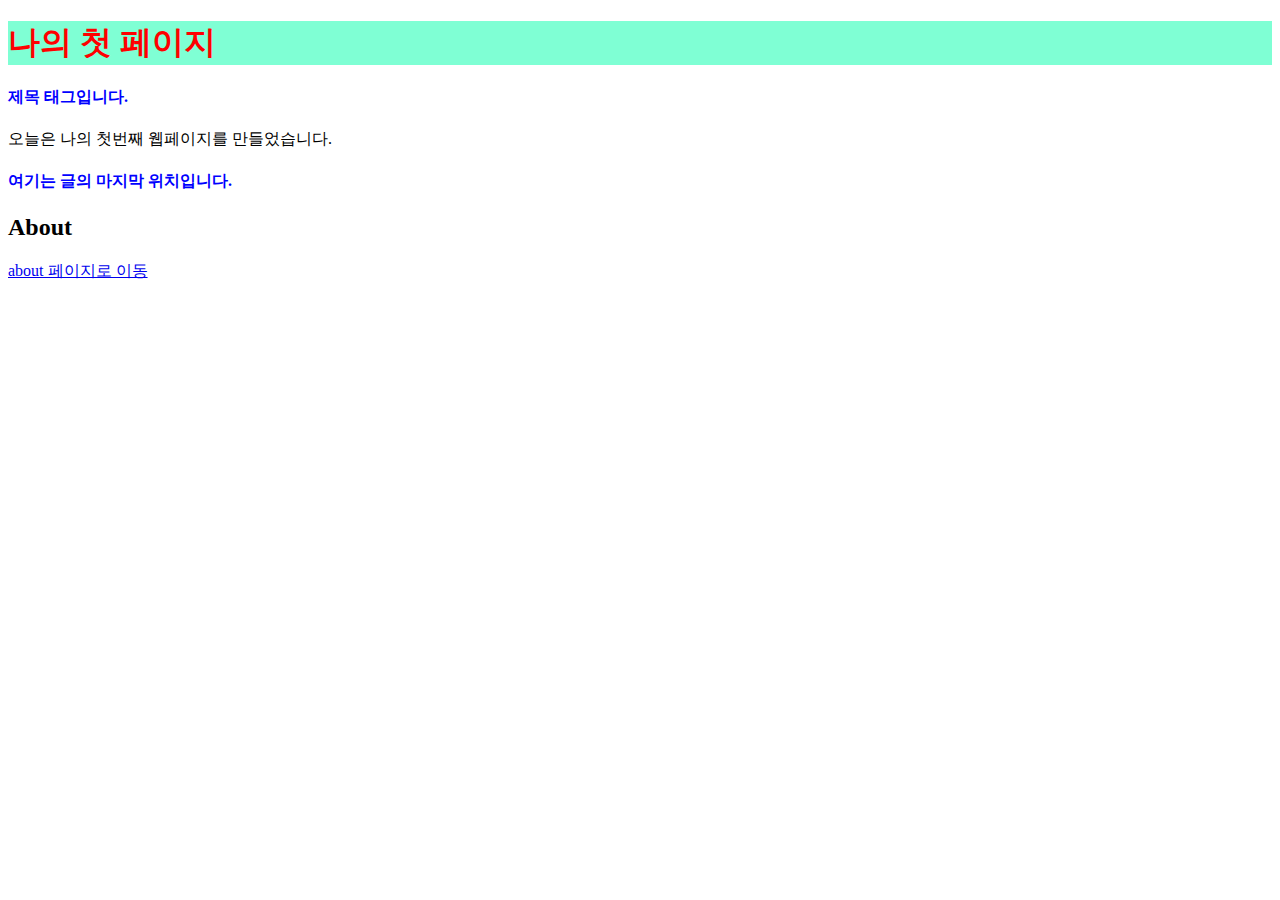
<file: basic/index.html>
<!-- HTML5 로 작성됨. -->
<!DOCTYPE html>
<html lang="kr">

<head>
  <meta charset="UTF-8">
  <meta name="viewport" content="width=device-width, initial-scale=1.0">
  <link rel="stylesheet" href="../css/main.css">
  <title>Document</title>
  <script defer src="../js/main.js"></script>
</head>
<body>
  <h1>나의 첫 페이지</h1>
  <h4>제목 태그입니다.</h4>
  <p>오늘은 나의 첫번째 웹페이지를 만들었습니다.</p>
  <h4>여기는 글의 마지막 위치입니다.</h4>
  <h2>About</h2>
  <a href="about.html">about 페이지로 이동</a>
</body>

</html>
</file>
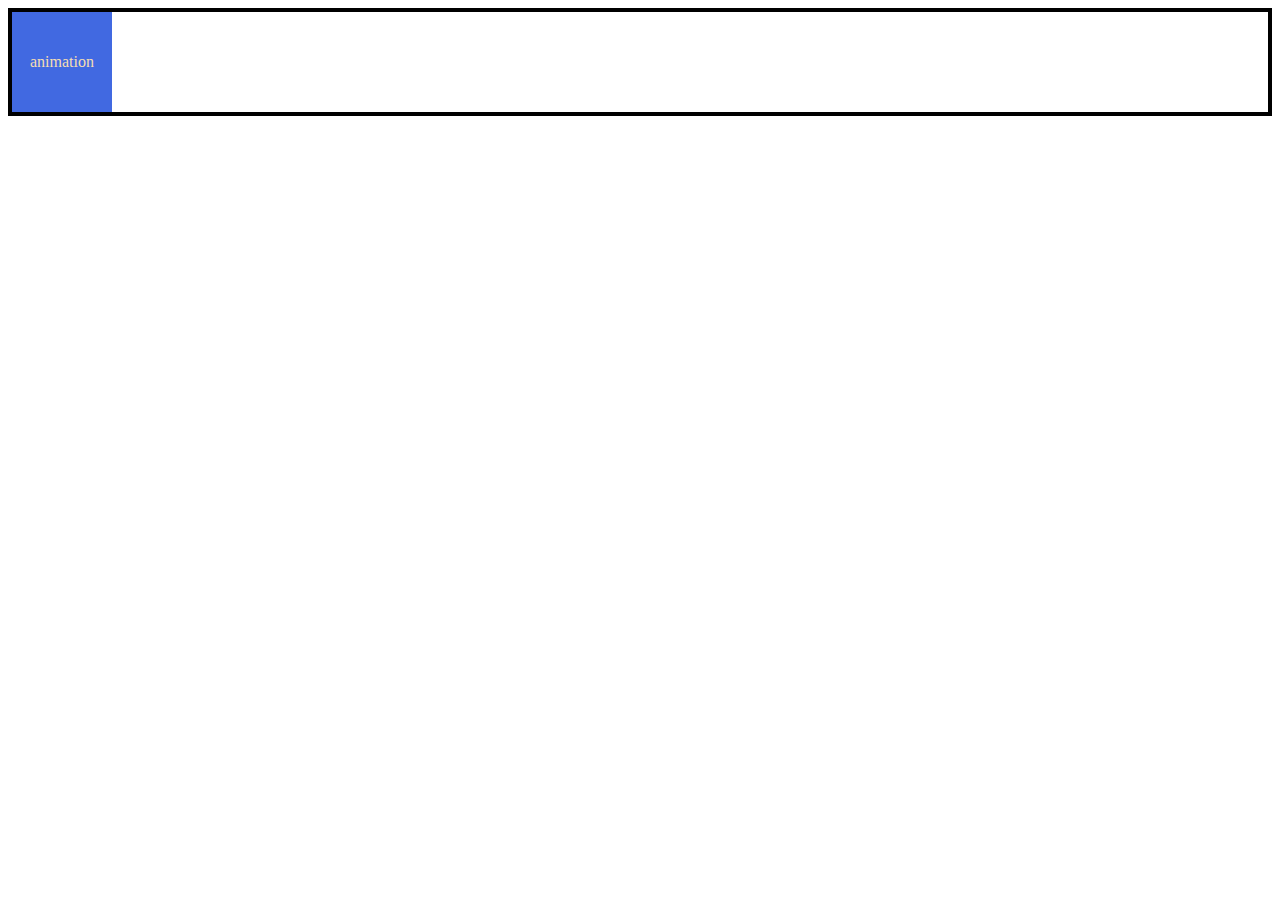
<file: animation/animation.html>
<!DOCTYPE html>
<html lang="kr">
<head>
  <meta charset="UTF-8">
  <meta name="viewport" content="width=device-width, initial-scale=1.0">
  <link rel="stylesheet" href="./css/animation.css">
  <title>Document</title>
</head>
<body>
  <div class="container">
    <div class="item">
      animation
    </div>
  </div>
</body>
</html>
</file>
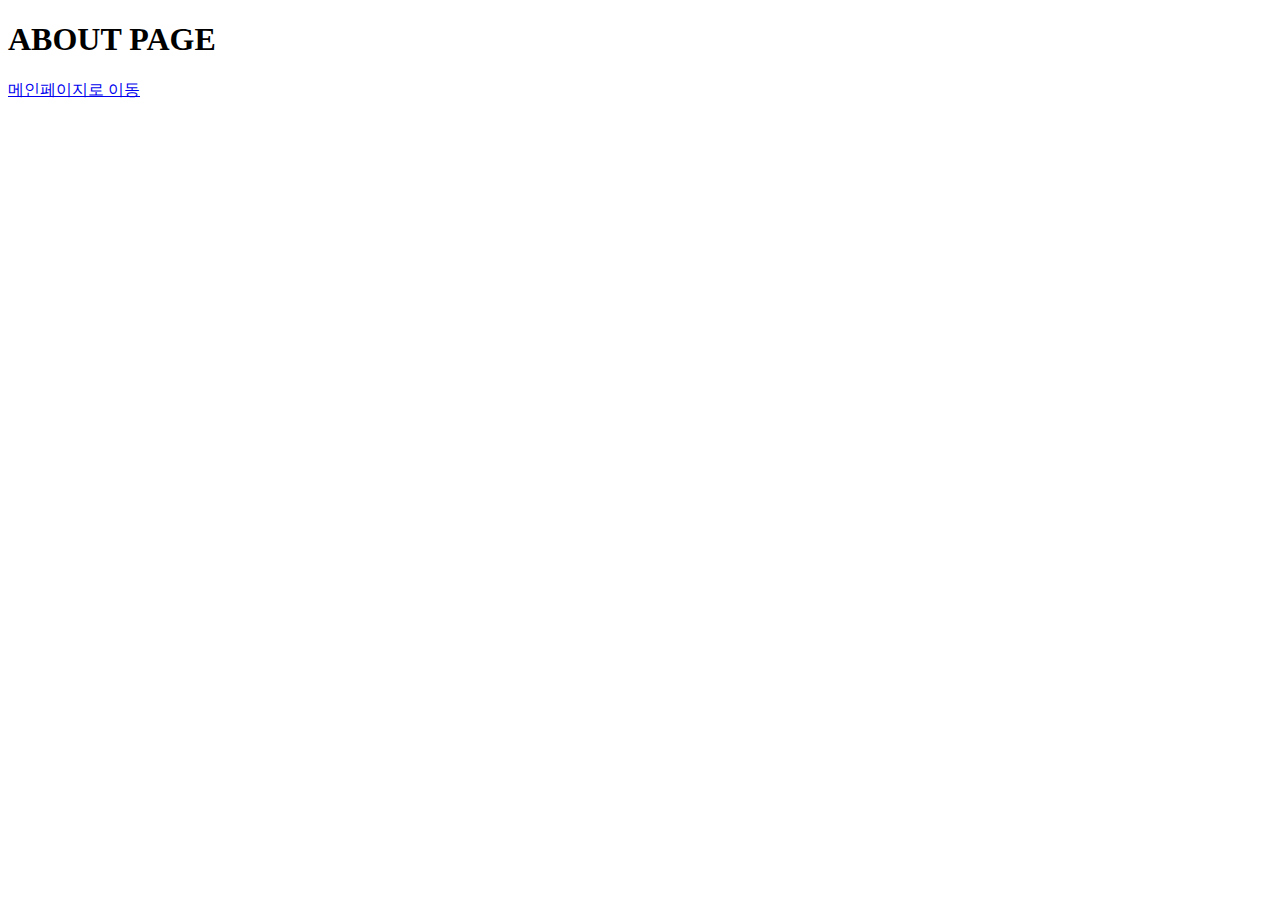
<file: basic/about.html>
<!DOCTYPE html>
<html lang="kr">
<head>
  <meta charset="UTF-8">
  <meta name="viewport" content="width=device-width, initial-scale=1.0">
  <title>Document</title>
</head>
<body>
  <h1>ABOUT PAGE</h1>  
  <a href="index.html">메인페이지로 이동</a>
</body>
</html>
</file>
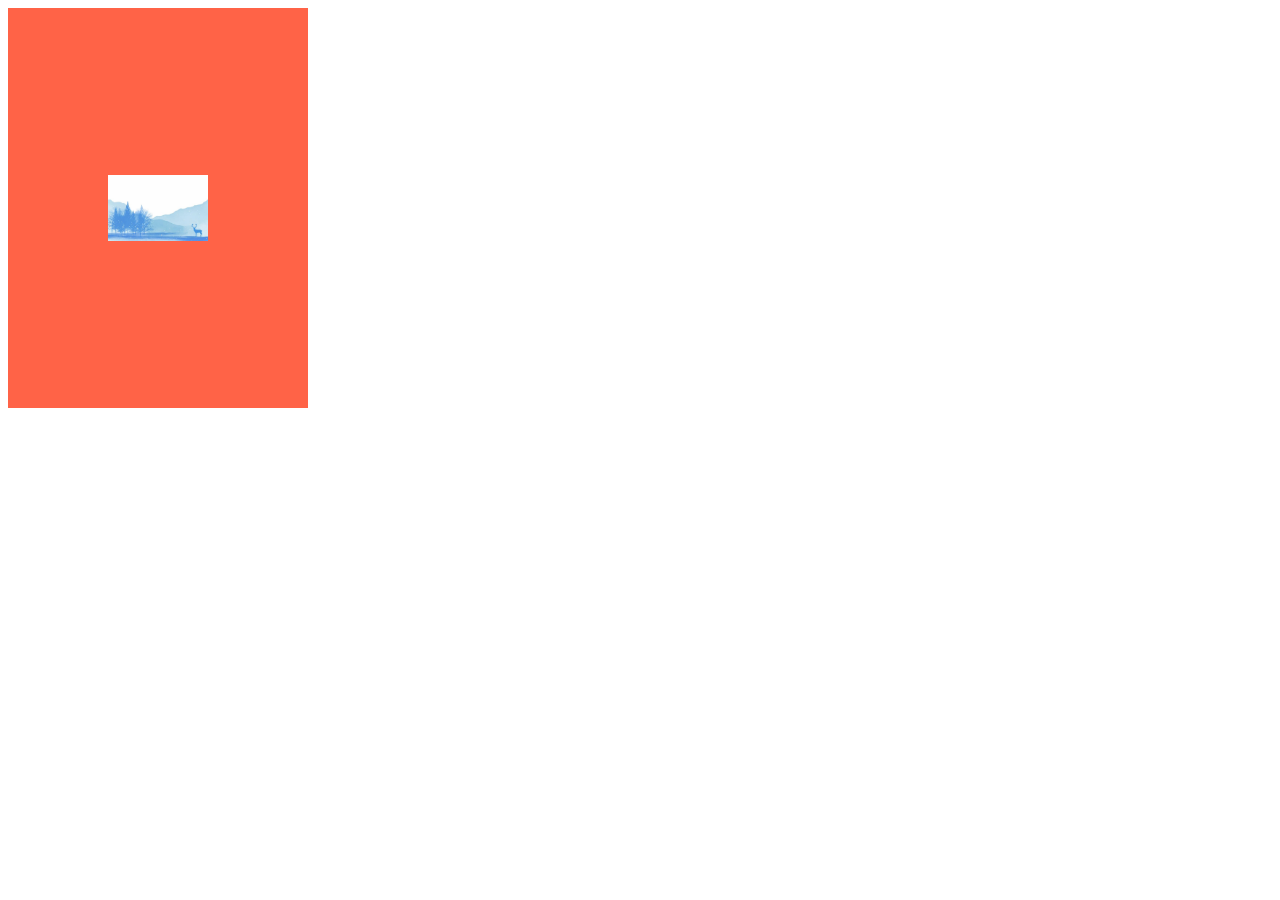
<file: basic/background-img.html>
<!DOCTYPE html>
<html lang="kr">
<head>
  <meta charset="UTF-8">
  <meta name="viewport" content="width=device-width, initial-scale=1.0">
  <link rel="stylesheet" href="../css/background-img.css">
  <title>Document</title>
</head>
<body>
  <div class="container">

  </div>
</body>
</html>
</file>
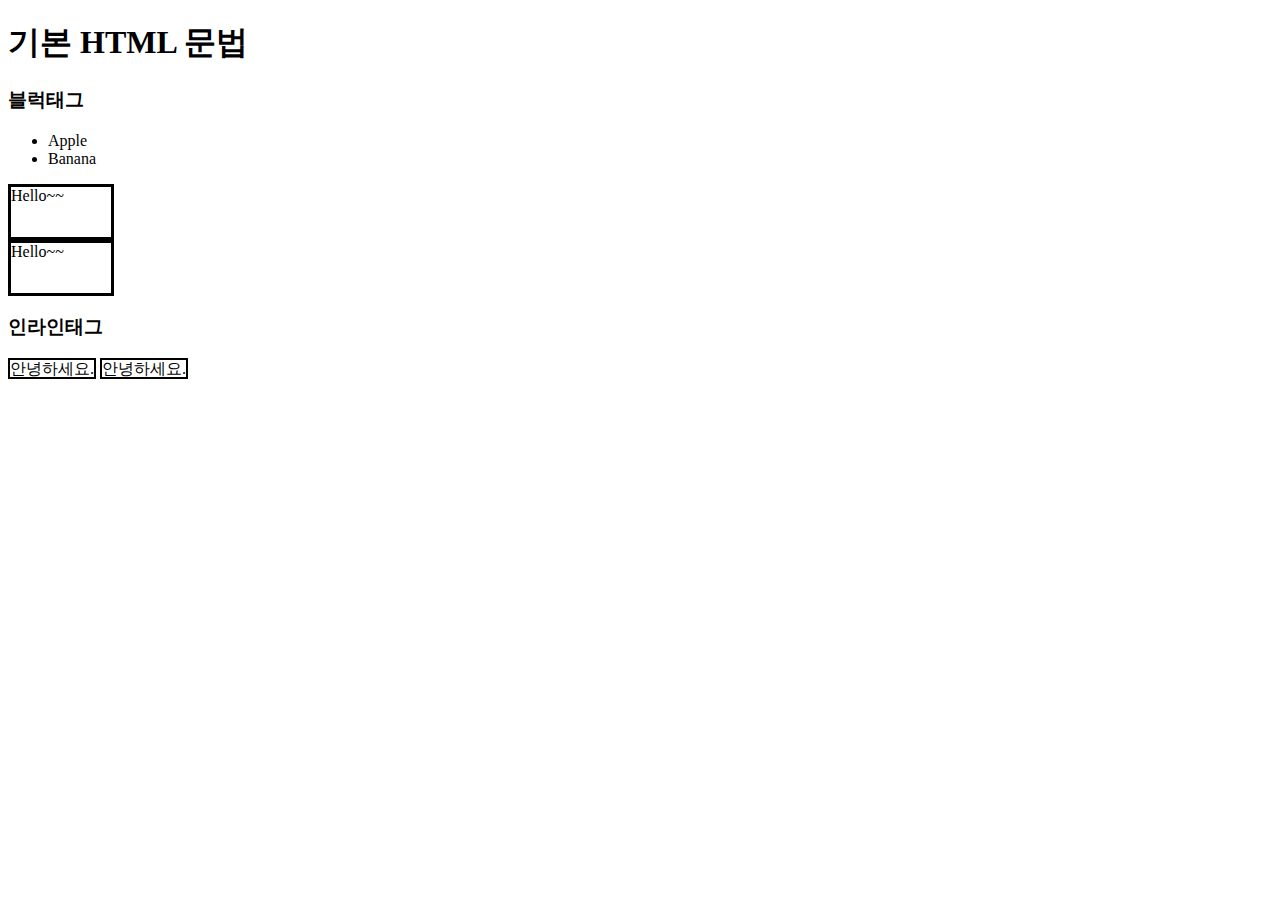
<file: basic/basic.html>
<!DOCTYPE html>
<html lang="kr">
<head>
  <meta charset="UTF-8">
  <meta name="viewport" content="width=device-width, initial-scale=1.0">
  <link rel="stylesheet" href="../css/basic.css">
  <title>Document</title>
</head>
<body>
  <!-- css 선택자 : class, id -->
  <h1 class="title">기본 HTML 문법</h1>
  <h3>블럭태그</h3>
  <div>
    <ul clas="fruits">
      <li>Apple</li>
      <li>Banana</li>
    </ul>
  </div>
  <div class="hello">Hello~~</div>
  <div class="hello">Hello~~</div>

  <h3>인라인태그</h3>
  <span class="span-hello">안녕하세요.</span>
  <span class="span-hello">안녕하세요.</span>
</body>
</html>
</file>
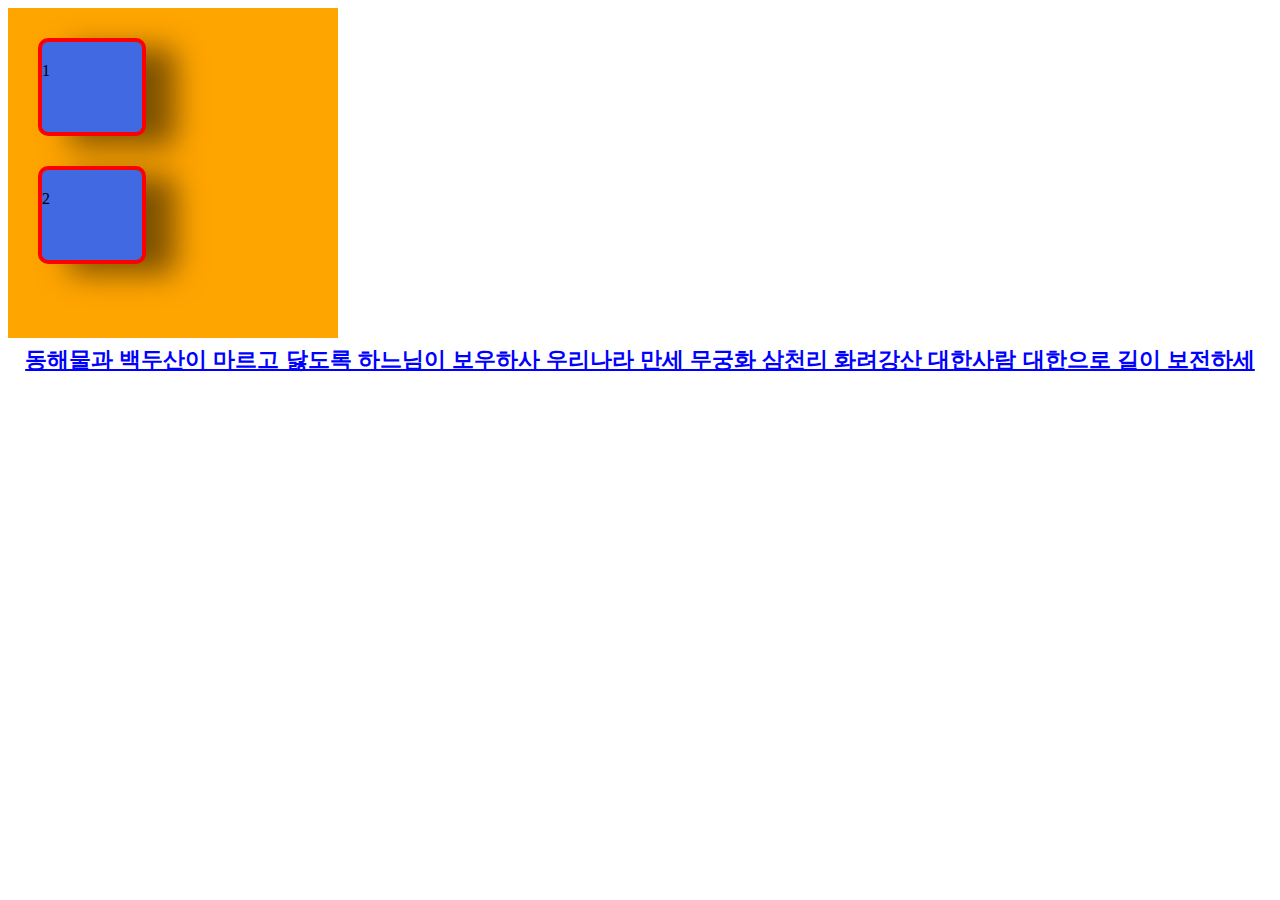
<file: basic/box-shape.html>
<!DOCTYPE html>
<html lang="kr">
<head>
  <meta charset="UTF-8">
  <meta name="viewport" content="width=device-width, initial-scale=1.0">
  <link rel="stylesheet" href="../css/box-shape.css">
  <title>Document</title>
</head>
<body>
  <div class="container">
    <div class="item">1</div>
    <div class="item">2</div>
  </div>

  <div class="font-test">
    동해물과 백두산이 마르고 닳도록
    하느님이 보우하사 우리나라 만세
    무궁화 삼천리 화려강산
    대한사람 대한으로 길이 보전하세
  </div>
</body>
</html>
</file>
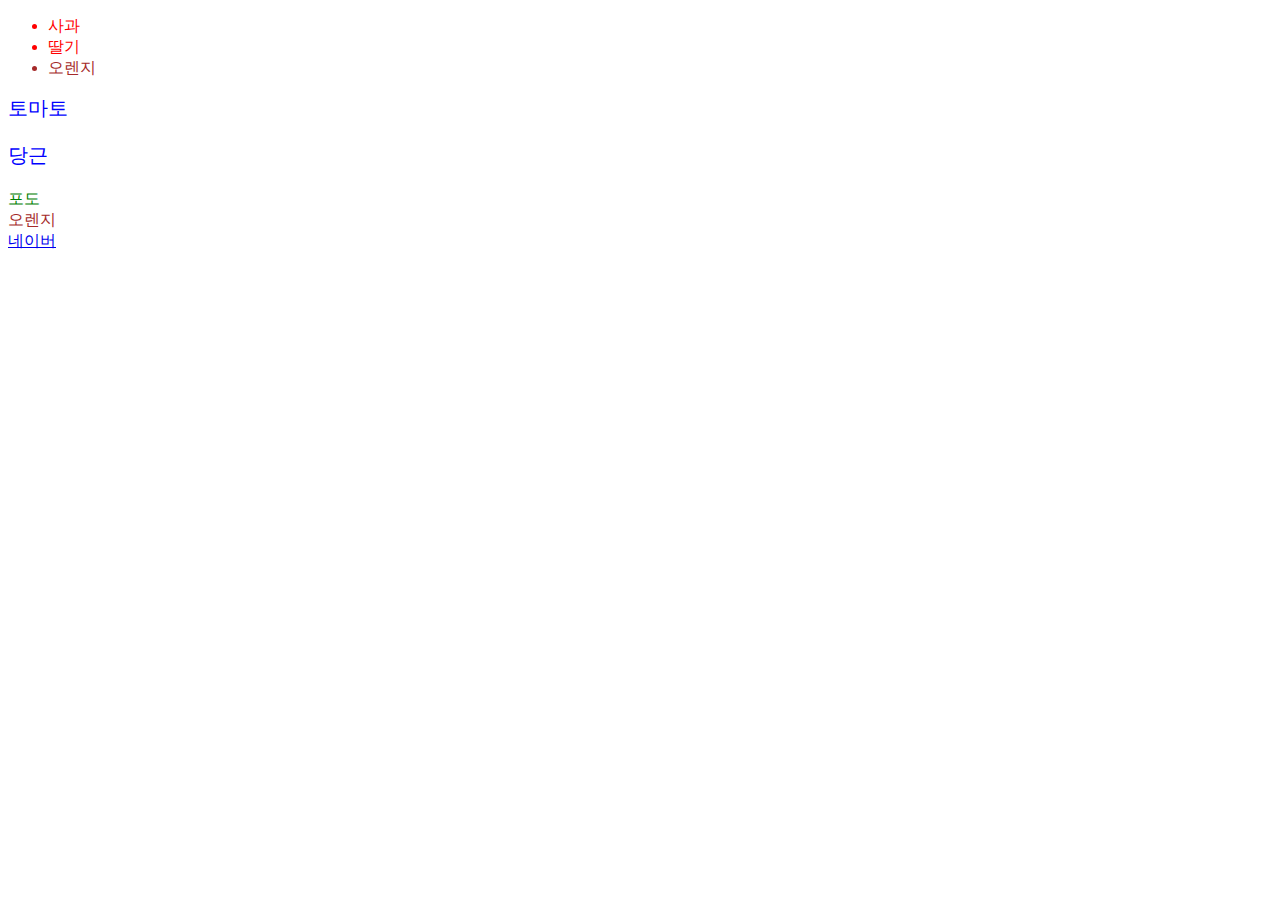
<file: basic/selector.html>
<!DOCTYPE html>
<html lang="kr">
<head>
  <meta charset="UTF-8">
  <meta name="viewport" content="width=device-width, initial-scale=1.0">
  <link rel="stylesheet" href="../css/selector.css">
  <title>Document</title>
</head>
<body>
  <div>
    <ul>
      <li>사과</li>
      <li>딸기</li>
      <li class="orange">오렌지</li>
    </ul>
  </div>
  <div class="fruite">토마토</div>
  <p class="fruite">당근</p>
  <span id="graph">포도</span>
  <div>
    <div class="orange">오렌지</div>
  </div>

  <a href="https://naver.com">네이버</a>

</body>
</html>
</file>
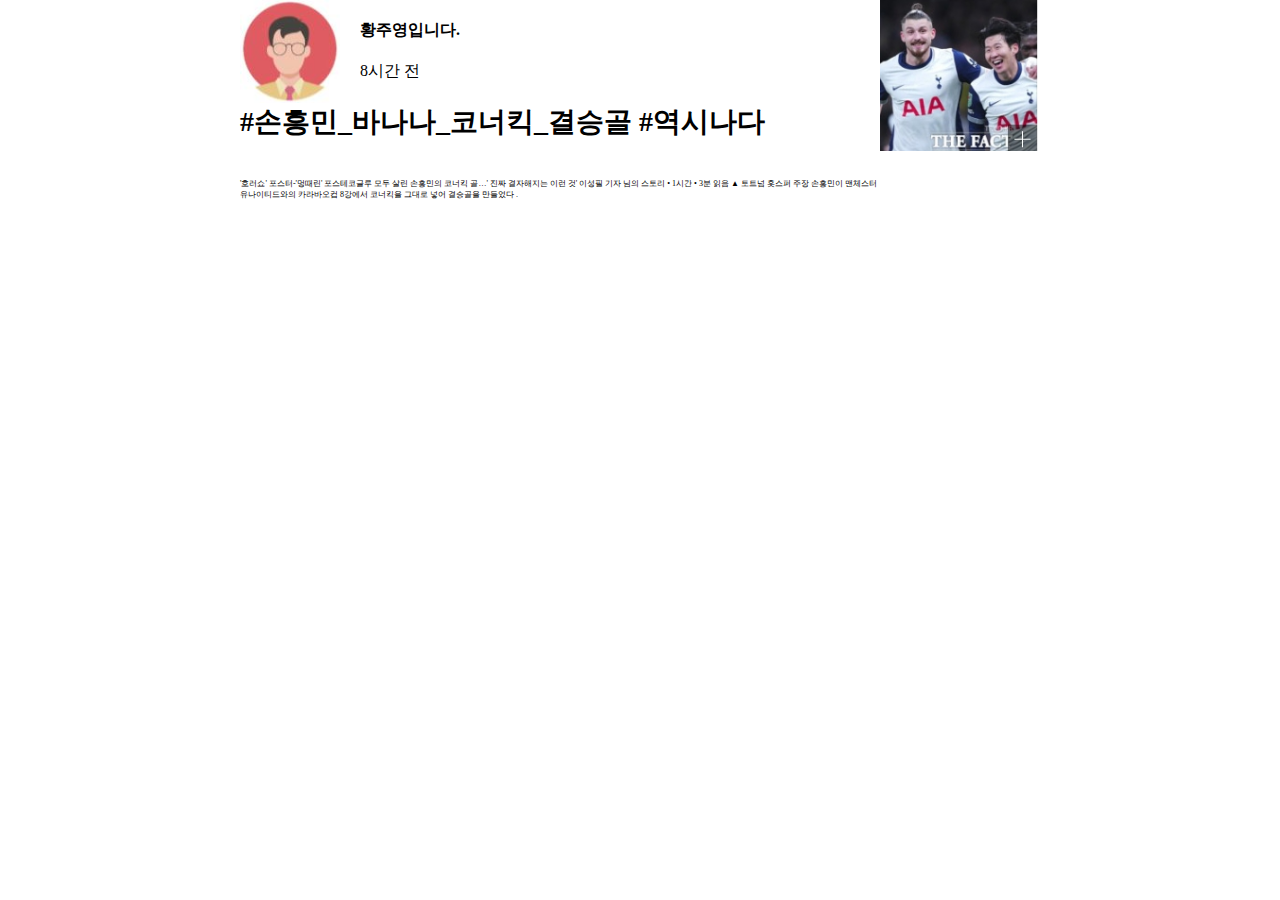
<file: blog/blog.html>
<!DOCTYPE html>
<html lang="kr">
<head>
  <meta charset="UTF-8">
  <meta name="viewport" content="width=device-width, initial-scale=1.0">
  <link rel="stylesheet" href="./css/blog.css">
  <title>Document</title>
</head>
<body>
  <div class="container">
    <div class="blog-content">
      <div>
        <img src="./img/profile_img.JPG" class="profile-img" alt="프로필이미지">
        <div class="blog-name">
          <h4 style="margin: 20px;">황주영입니다.</h4>
          <p style="margin: 20px;">8시간 전</p>
        </div>
      </div>
      <div style="clear: both;">
        <h4 style="font-weight: 600; font-size: 28px;">#손흥민_바나나_코너킥_결승골 #역시나다</h4>
        <p style="font-size: 8px;">
          '호러쇼' 포스터-'멍때린' 포스테코글루 모두 살린 손흥민의 코너킥 골…'
          진짜 결자해지는 이런 것' 이성필 기자 님의 스토리 • 1시간 • 3분 읽음 
          ▲ 토트넘 홋스퍼 주장 손흥민이 맨체스터 유나이티드와의 카라바오컵 8강에서 
          코너킥을 그대로 넣어 결승골을 만들었다 .
        </p>
      </div>
    </div>
    <div class="blog-img">
      <img src="./img/blog_img.JPG" style="width: 100%;" alt="손흥민">
    </div>
  </div>
</body>
</html>
</file>
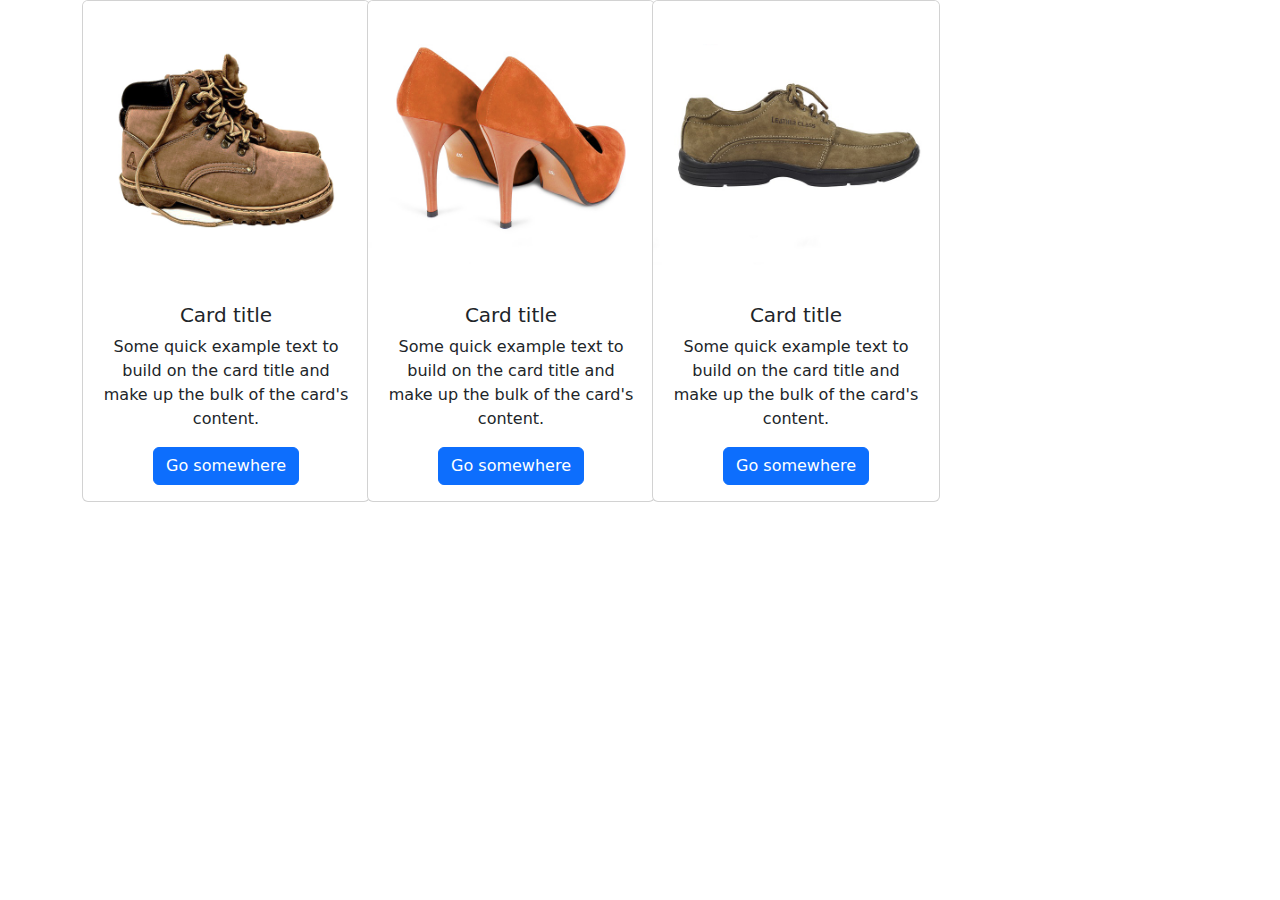
<file: bootstrap/grid.html>
<!DOCTYPE html>
<html lang="ko">
<head>
  <meta charset="UTF-8">
  <meta name="viewport" content="width=device-width, initial-scale=1.0">
  <link href="https://cdn.jsdelivr.net/npm/bootstrap@5.3.3/dist/css/bootstrap.min.css" rel="stylesheet" integrity="sha384-QWTKZyjpPEjISv5WaRU9OFeRpok6YctnYmDr5pNlyT2bRjXh0JMhjY6hW+ALEwIH" crossorigin="anonymous">
  <script src="https://cdn.jsdelivr.net/npm/bootstrap@5.3.3/dist/js/bootstrap.bundle.min.js" integrity="sha384-YvpcrYf0tY3lHB60NNkmXc5s9fDVZLESaAA55NDzOxhy9GkcIdslK1eN7N6jIeHz" crossorigin="anonymous"></script>
  <title>Document</title>
</head>
<body>
  <div class="container text-center">
    <div class="row">
      <div class="col-lg-3 col-md-4 col-sm-6">
        <div class="card" style="width: 18rem;">
          <img src="../image/product1.jpg" class="card-img-top" alt="...">
          <div class="card-body">
            <h5 class="card-title">Card title</h5>
            <p class="card-text">Some quick example text to build on the card title and make up the bulk of the card's content.</p>
            <a href="#" class="btn btn-primary">Go somewhere</a>
          </div>
        </div>
      </div>
      <div class="col-lg-3 col-md-4 col-sm-6">
        <div class="card" style="width: 18rem;">
          <img src="../image/product2.jpg" class="card-img-top" alt="...">
          <div class="card-body">
            <h5 class="card-title">Card title</h5>
            <p class="card-text">Some quick example text to build on the card title and make up the bulk of the card's content.</p>
            <a href="#" class="btn btn-primary">Go somewhere</a>
          </div>
        </div>
      </div>
      <div class="col-lg-3 col-md-4 col-sm-6">
        <div class="card" style="width: 18rem;">
          <img src="../image/product3.jpg" class="card-img-top" alt="...">
          <div class="card-body">
            <h5 class="card-title">Card title</h5>
            <p class="card-text">Some quick example text to build on the card title and make up the bulk of the card's content.</p>
            <a href="#" class="btn btn-primary">Go somewhere</a>
          </div>
        </div>
      </div>
    </div>
  </div>
</body>
</html>
</file>
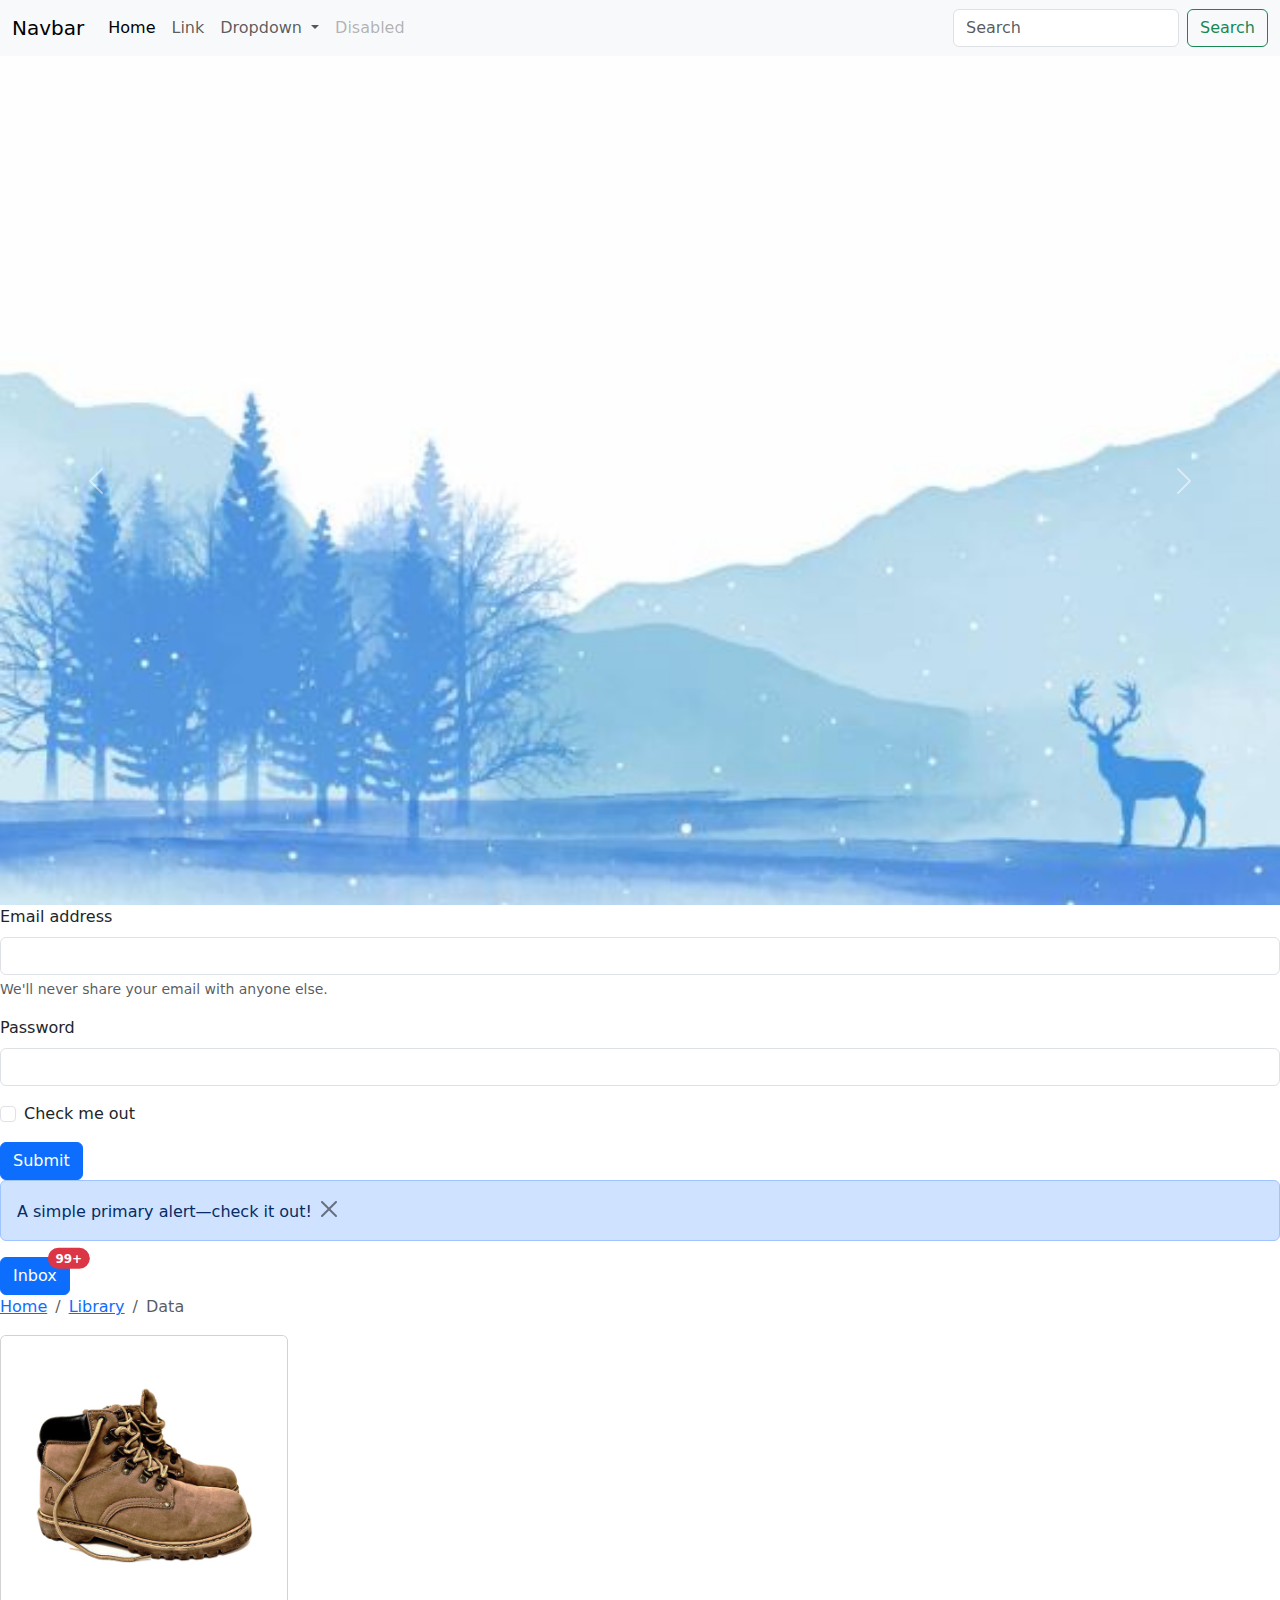
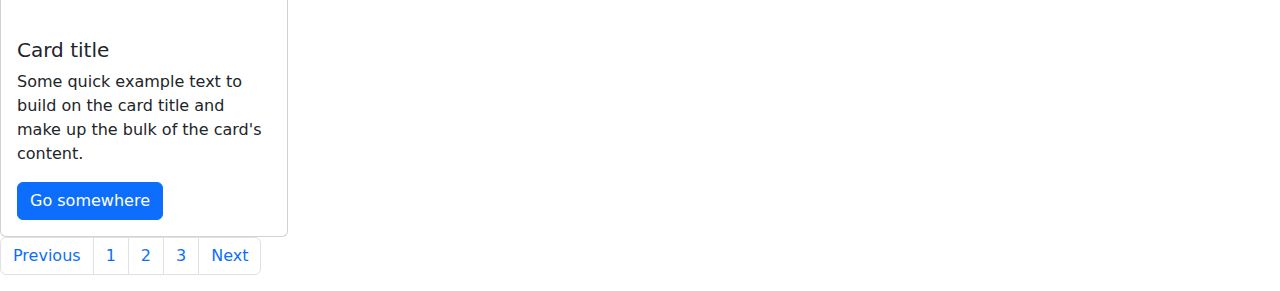
<file: bootstrap/test.html>
<!DOCTYPE html>
<html lang="ko">
<head>
  <meta charset="UTF-8">
  <meta name="viewport" content="width=device-width, initial-scale=1.0">
  <link href="https://cdn.jsdelivr.net/npm/bootstrap@5.3.3/dist/css/bootstrap.min.css" rel="stylesheet" integrity="sha384-QWTKZyjpPEjISv5WaRU9OFeRpok6YctnYmDr5pNlyT2bRjXh0JMhjY6hW+ALEwIH" crossorigin="anonymous">
  <script src="https://cdn.jsdelivr.net/npm/bootstrap@5.3.3/dist/js/bootstrap.bundle.min.js" integrity="sha384-YvpcrYf0tY3lHB60NNkmXc5s9fDVZLESaAA55NDzOxhy9GkcIdslK1eN7N6jIeHz" crossorigin="anonymous"></script>
  <title>Document</title>
</head>
<body>
  <nav class="navbar navbar-expand-lg bg-body-tertiary">
    <div class="container-fluid">
      <a class="navbar-brand" href="#">Navbar</a>
      <button class="navbar-toggler" type="button" data-bs-toggle="collapse" data-bs-target="#navbarSupportedContent" aria-controls="navbarSupportedContent" aria-expanded="false" aria-label="Toggle navigation">
        <span class="navbar-toggler-icon"></span>
      </button>
      <div class="collapse navbar-collapse" id="navbarSupportedContent">
        <ul class="navbar-nav me-auto mb-2 mb-lg-0">
          <li class="nav-item">
            <a class="nav-link active" aria-current="page" href="#">Home</a>
          </li>
          <li class="nav-item">
            <a class="nav-link" href="#">Link</a>
          </li>
          <li class="nav-item dropdown">
            <a class="nav-link dropdown-toggle" href="#" role="button" data-bs-toggle="dropdown" aria-expanded="false">
              Dropdown
            </a>
            <ul class="dropdown-menu">
              <li><a class="dropdown-item" href="#">Action</a></li>
              <li><a class="dropdown-item" href="#">Another action</a></li>
              <li><hr class="dropdown-divider"></li>
              <li><a class="dropdown-item" href="#">Something else here</a></li>
            </ul>
          </li>
          <li class="nav-item">
            <a class="nav-link disabled" aria-disabled="true">Disabled</a>
          </li>
        </ul>
        <form class="d-flex" role="search">
          <input class="form-control me-2" type="search" placeholder="Search" aria-label="Search">
          <button class="btn btn-outline-success" type="submit">Search</button>
        </form>
      </div>
    </div>
  </nav>

  <div id="carouselExample" class="carousel slide">
    <div class="carousel-inner">
      <div class="carousel-item active">
        <img src="../image/winter.JPG" class="d-block w-100" alt="...">
      </div>
      <div class="carousel-item">
        <img src="../image/product2.jpg" class="d-block w-100" alt="...">
      </div>
      <div class="carousel-item">
        <img src="../image/product3.jpg" class="d-block w-100" alt="...">
      </div>
    </div>
    <button class="carousel-control-prev" type="button" data-bs-target="#carouselExample" data-bs-slide="prev">
      <span class="carousel-control-prev-icon" aria-hidden="true"></span>
      <span class="visually-hidden">Previous</span>
    </button>
    <button class="carousel-control-next" type="button" data-bs-target="#carouselExample" data-bs-slide="next">
      <span class="carousel-control-next-icon" aria-hidden="true"></span>
      <span class="visually-hidden">Next</span>
    </button>
  </div>

  <form>
    <div class="mb-3">
      <label for="exampleInputEmail1" class="form-label">Email address</label>
      <input type="email" class="form-control" id="exampleInputEmail1" aria-describedby="emailHelp">
      <div id="emailHelp" class="form-text">We'll never share your email with anyone else.</div>
    </div>
    <div class="mb-3">
      <label for="exampleInputPassword1" class="form-label">Password</label>
      <input type="password" class="form-control" id="exampleInputPassword1">
    </div>
    <div class="mb-3 form-check">
      <input type="checkbox" class="form-check-input" id="exampleCheck1">
      <label class="form-check-label" for="exampleCheck1">Check me out</label>
    </div>
    <button type="submit" class="btn btn-primary">Submit</button>
  </form>
</body>
<div class="alert alert-primary" role="alert">
  A simple primary alert—check it out!
  <button type="button" class="btn-close" aria-label="Close"></button>
</div>

<button type="button" class="btn btn-primary position-relative">
  Inbox
  <span class="position-absolute top-0 start-100 translate-middle badge rounded-pill bg-danger">
    99+
    <span class="visually-hidden">unread messages</span>
  </span>
</button>

<nav aria-label="breadcrumb">
  <ol class="breadcrumb">
    <li class="breadcrumb-item"><a href="#">Home</a></li>
    <li class="breadcrumb-item"><a href="#">Library</a></li>
    <li class="breadcrumb-item active" aria-current="page">Data</li>
  </ol>
</nav>

<div class="card" style="width: 18rem;">
  <img src="../image/product1.jpg" class="card-img-top" alt="...">
  <div class="card-body">
    <h5 class="card-title">Card title</h5>
    <p class="card-text">Some quick example text to build on the card title and make up the bulk of the card's content.</p>
    <a href="#" class="btn btn-primary">Go somewhere</a>
  </div>
</div>

<nav aria-label="Page navigation example">
  <ul class="pagination">
    <li class="page-item"><a class="page-link" href="#">Previous</a></li>
    <li class="page-item"><a class="page-link" href="#">1</a></li>
    <li class="page-item"><a class="page-link" href="#">2</a></li>
    <li class="page-item"><a class="page-link" href="#">3</a></li>
    <li class="page-item"><a class="page-link" href="#">Next</a></li>
  </ul>
</nav>
</html>
</file>
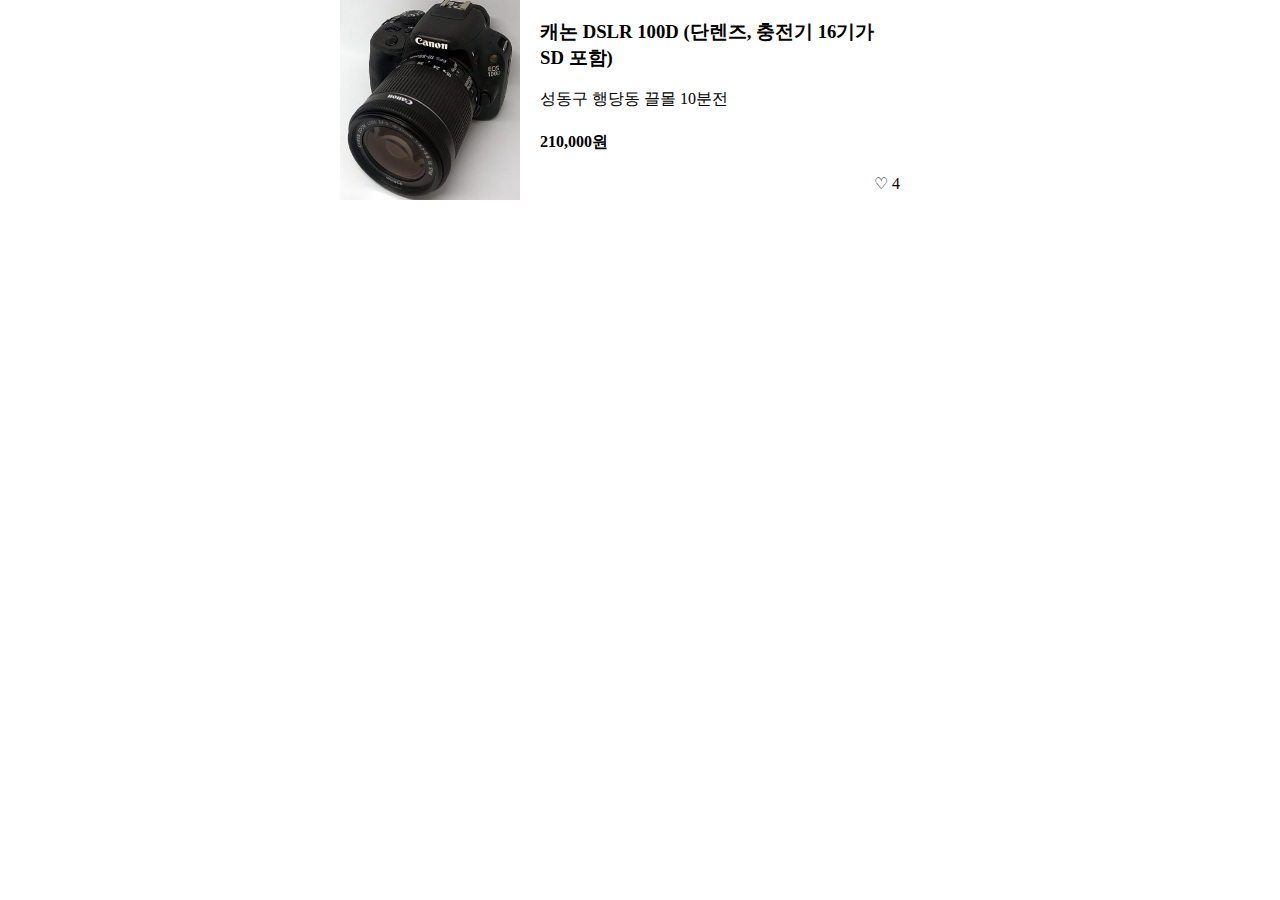
<file: camera-shop/shop.html>
<!DOCTYPE html>
<html lang="kr">
<head>
  <meta charset="UTF-8">
  <meta name="viewport" content="width=device-width, initial-scale=1.0">
  <link rel="stylesheet" href="./css/shop.css">
  <title>Document</title>
</head>
<body>
  <div class="container">
    <div class="product-img"></div>
    <div class="content">
      <h3>캐논 DSLR 100D (단렌즈, 충전기 16기가 SD 포함)</h3>
      <p>성동구 행당동 끌몰 10분전</p>
      <h4>210,000원</h4>
      <p style="text-align: right;">♡ 4</p>
    </div>
  </div>
</body>
</html>
</file>
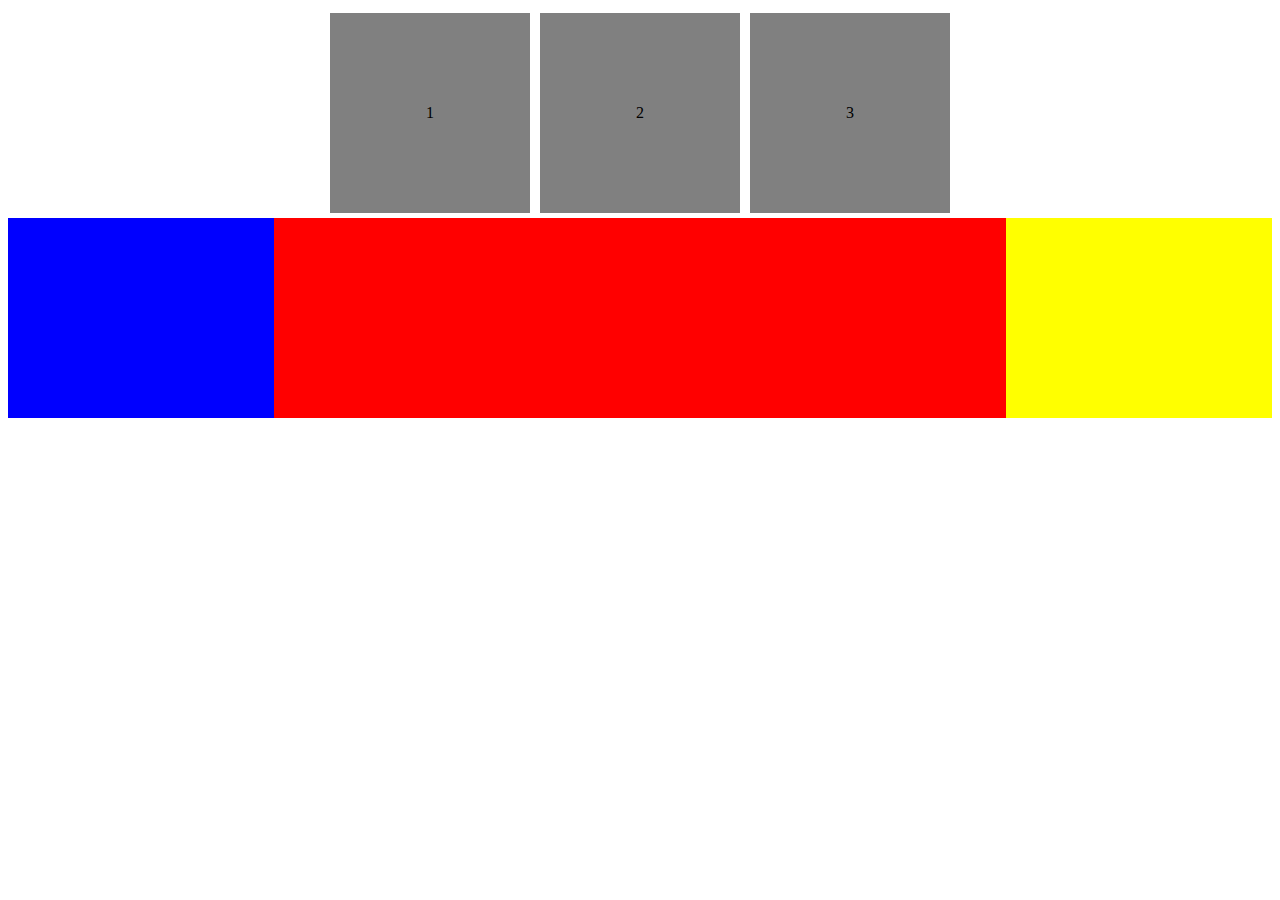
<file: flex/flex.html>
<!DOCTYPE html>
<html lang="kr">
<head>
  <meta charset="UTF-8">
  <meta name="viewport" content="width=device-width, initial-scale=1.0">
  <link rel="stylesheet" href="./css/flex.css">
  <title>Document</title>
</head>
<body>
  <div class="flex-container">
    <div class="flex-item">1</div>
    <div class="flex-item">2</div>
    <div class="flex-item">3</div>
  </div>

  <div class="flex-container2">
    <div class="item1"></div>
    <div class="item2"></div>
    <div class="item3"></div>
  </div>
</body>
</html>
</file>
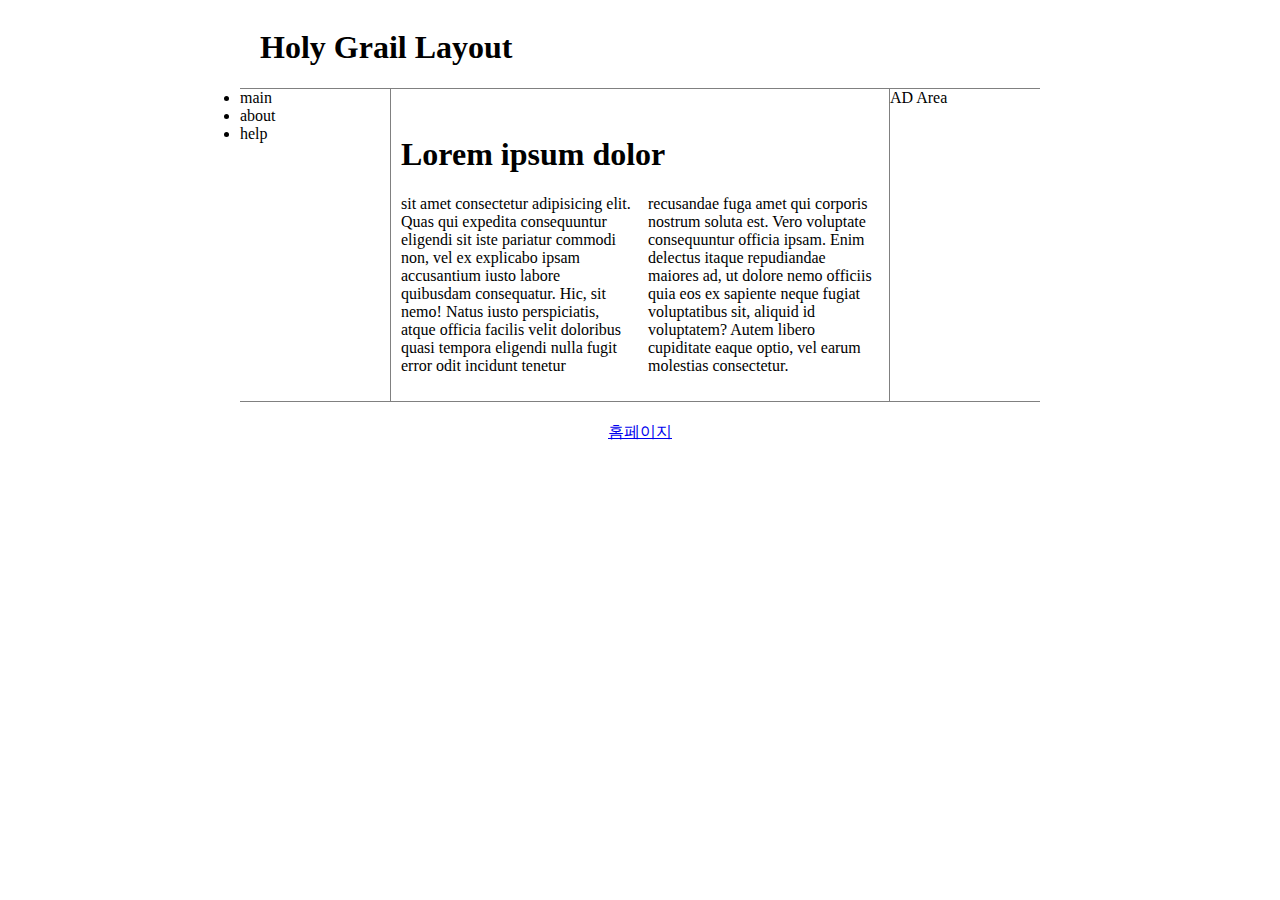
<file: holy-grail/holy-grail.html>
<!DOCTYPE html>
<html lang="kr">
<head>
  <meta charset="UTF-8">
  <meta name="viewport" content="width=device-width, initial-scale=1.0">
  <link rel="stylesheet" href="./css/holy.css">
  <title>Document</title>
</head>
<body>
  <div class="container">
    <header>
      <h1>Holy Grail Layout</h1>
    </header>
    <section class="content">
      <nav>
        <li>main</li>
        <li>about</li>
        <li>help</li>
      </nav>
      <main>
        <p>
          <h1>Lorem ipsum dolor</h1>
           sit amet consectetur adipisicing elit. Quas qui expedita consequuntur eligendi sit iste pariatur commodi non, vel ex explicabo ipsam accusantium iusto labore quibusdam consequatur. Hic, sit nemo!
          Natus iusto perspiciatis, atque officia facilis velit doloribus quasi tempora eligendi nulla fugit error odit incidunt tenetur recusandae fuga amet qui corporis nostrum soluta est. Vero voluptate consequuntur officia ipsam.
          Enim delectus itaque repudiandae maiores ad, ut dolore nemo officiis quia eos ex sapiente neque fugiat voluptatibus sit, aliquid id voluptatem? Autem libero cupiditate eaque optio, vel earum molestias consectetur.
        </p>
      </main>
      <aside>
        AD Area
      </aside>
    </section>
    <footer>
      <a href="http://zzzmini.com">홈페이지</a>
    </footer>
  </div>
</body>
</html>
</file>
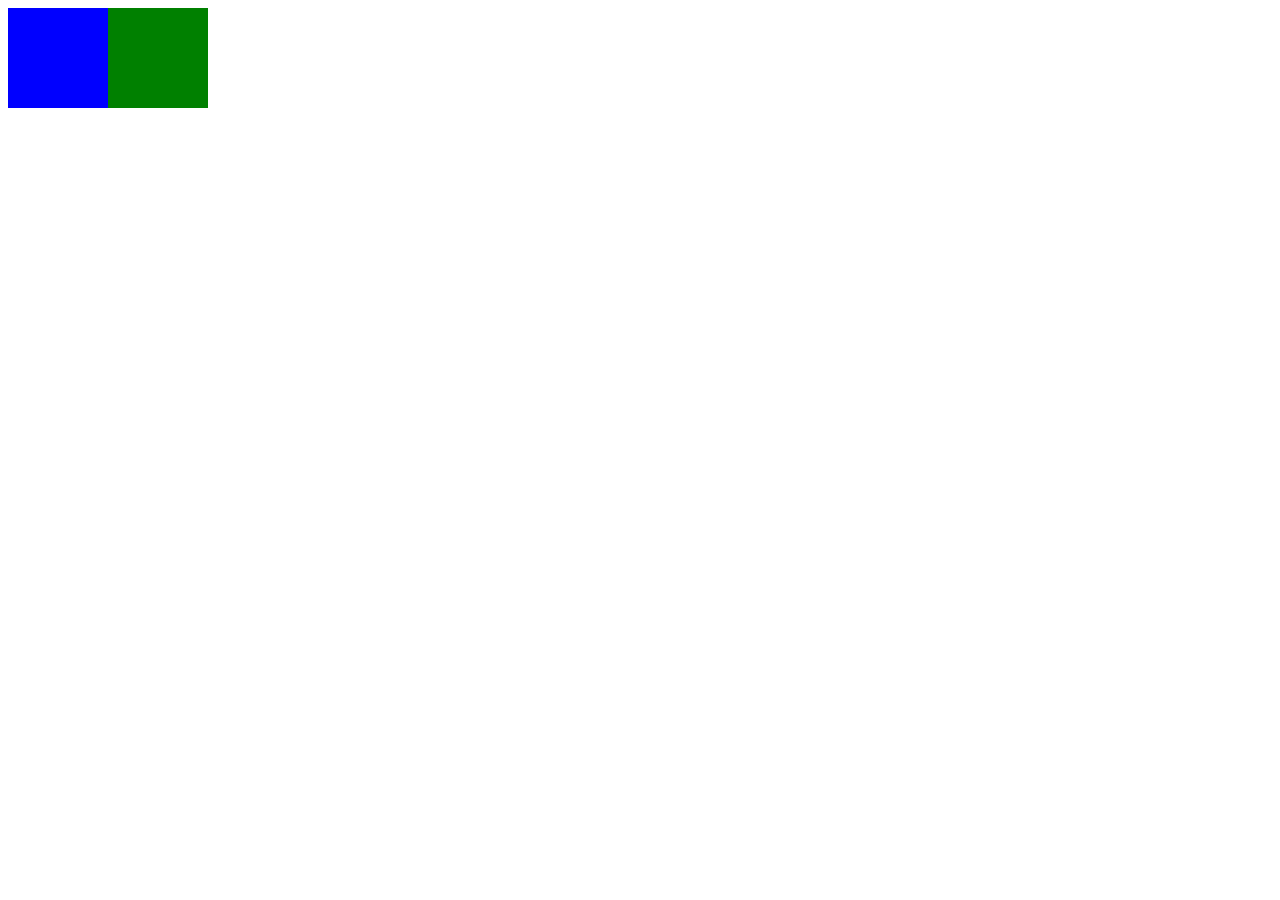
<file: layout/float-test.html>
<!DOCTYPE html>
<html lang="kr">
<head>
  <meta charset="UTF-8">
  <meta name="viewport" content="width=device-width, initial-scale=1.0">
  <link rel="stylesheet" href="./css/float.css">
  <title>Document</title>
</head>
<body>
  <div class="left-box"></div>
  <div class="right-box"></div>
</body>
</html>
</file>
<file: css/main.css>
/* h1 태그에 적용하는 스타일 */
h1 {
  color: red; 
  background-color: aquamarine;
}

h4 {
  color: blue;
}
</file>
<file: animation/css/animation.css>
.container {
  height: 100px;
  border:solid 4px black;
}

.item {
  /* 배경색 : royalBlue */
  /* 글자 색 : wheat; */
  /* 가로 세로 : 100px */
  /* 글자 정 중앙에 위치시키기 */
  width: 100px;
  height: 100px;
  background-color: royalblue;
  color: wheat;
  display: flex;
  justify-content: center;
  align-items: center;
  
}

.item:hover {
  border-radius: 50%;
  background: orange;
  transform: rotate(45deg);
  transition: 1s;
}
</file>
<file: css/background-img.css>
.container {
  width: 300px;
  height: 400px;
  background: tomato;
  background-image: url("/image/winter.JPG");
  background-size: 100px;
  background-repeat: no-repeat;
  background-position: center;
}
</file>
<file: css/basic.css>
.hello {
  border: 3px solid;
  height: 50px;
  width: 100px;
}

.span-hello {
  border: 2px solid;
  height: 100px;
  width: 200px;
}
</file>
<file: css/box-shape.css>
.container {
  background-color: orange;
  width: 300px;
  height: 300px;
  /* padding-top: 30px;
  padding-left: 30px; 
  top -> right -> bottom -> left
  */
  padding: 30px 0 0 30px; 
}

.item {
  background-color: royalblue;
  height: 70px;
  width: 100px;
  padding-top: 20px;
  margin-bottom: 30px;
  border: 4px solid red;
  border-radius: 10px;
  box-shadow: 30px 10px 30px rgba(0, 0, 0, 0.5);
}

.font-test {
  font-size: 22px; /* 기본 : 16px */
  font-weight : bold;
  font-family: Verdana, Geneva, Tahoma, sans-serif;
  line-height: 2;
  text-align: center;
  color: blue;
  text-decoration: underline;
  word-break: keep-all;
}
</file>
<file: css/selector.css>
li {
  color: red;
}

.orange {
  color: orange;
}

.fruite {
  font-size: 20px;
  color: blue;
}

#graph {
  color: green;
}

div .orange {
  color: brown;
}

a:hover {
  color: red;
}

a:active {
  color: blue;
}
</file>
<file: blog/css/blog.css>
body {
  margin: 0;
}

.container {
  width: 800px;
  margin-left: auto;
  margin-right: auto;
}

.blog-content {
  float: left;
  width: 80%;
  height: 200px;
}

.blog-img {
  float: left;
  width: 20%;
  height: 200px;
  vertical-align: middle;
}

.profile-img {
  width: 100px;
  height: 100%;
  float: left;
}

.blog-name {
  width: 150px;
  float: left;
  /* display: block; */
}
</file>
<file: camera-shop/css/shop.css>
body {
  margin: 0;
}

div {
  box-sizing: border-box;
}

.container {
  margin-left: auto;
  margin-right: auto;
  width: 600px;
  height: 200px;
}

.product-img {
  background-image: url('../img/camera.JPG');
  width: 30%;
  height: 100%;
  background-size: cover;
  background-repeat: no-repeat;
  background-position: center;
  float: left;
  margin-right: 20px;
}

.content {
  float: left;
  width: 60%;
  height: 100%;
}
</file>
<file: flex/css/flex.css>
.flex-container {
  display: flex;
  flex-direction: row;
  /* 가로정렬일 때 맞춤 */
  justify-content: center;
  /* 세로정렬일 때 맞춤 */
  align-items: center;
  flex-wrap: wrap;
}

.flex-item{
  display: flex;
  background-color: grey;
  width: 200px;
  height: 200px;
  margin: 5px;
  /* text-align: center; */
  justify-content: center;
  align-items: center;
}

.flex-container2 {
  display: flex;
}

.item1 {
  width: 200px;
  height: 200px;
  background-color: blue;
  flex-grow: 1;
}
.item2 {
  width: 200px;
  height: 200px;
  background-color: red;
  flex-grow: 8;
}
.item3 {
  width: 200px;
  height: 200px;
  background-color: yellow;
  flex-grow: 1;
}
</file>
<file: holy-grail/css/holy.css>
body {
  display: flex;
  justify-content: center;
}

.container {
  display: flex;
  flex-direction: column;

  width: 800px;
}

header {
  border-bottom: 1px solid grey;
  padding-left: 20px;
}

footer {
  border-top: 1px solid grey;
  padding: 20px;
  text-align: center;
}

.content {
  display: flex;
}

.content nav {
  border-right: solid 1px grey;
}

.content aside {
  border-left: solid 1px grey;
}

nav, aside {
  /* 플렉스에 너비를 부여 */
  flex-basis: 150px;
  /* 주어진 너비가 줄어들 때 양보 안함. */
  flex-shrink: 0;
}

h1 {
  column-span: all;
}

main {
  padding: 10px;
  column-count: 2;
}
</file>
<file: layout/css/float.css>
.left-box {
  width: 100px;
  height: 100px;
  background-color: blue;
  float: left;
}

.right-box {
  width: 100px;
  height: 100px;
  background-color: green;
  float: left;
}
</file>
